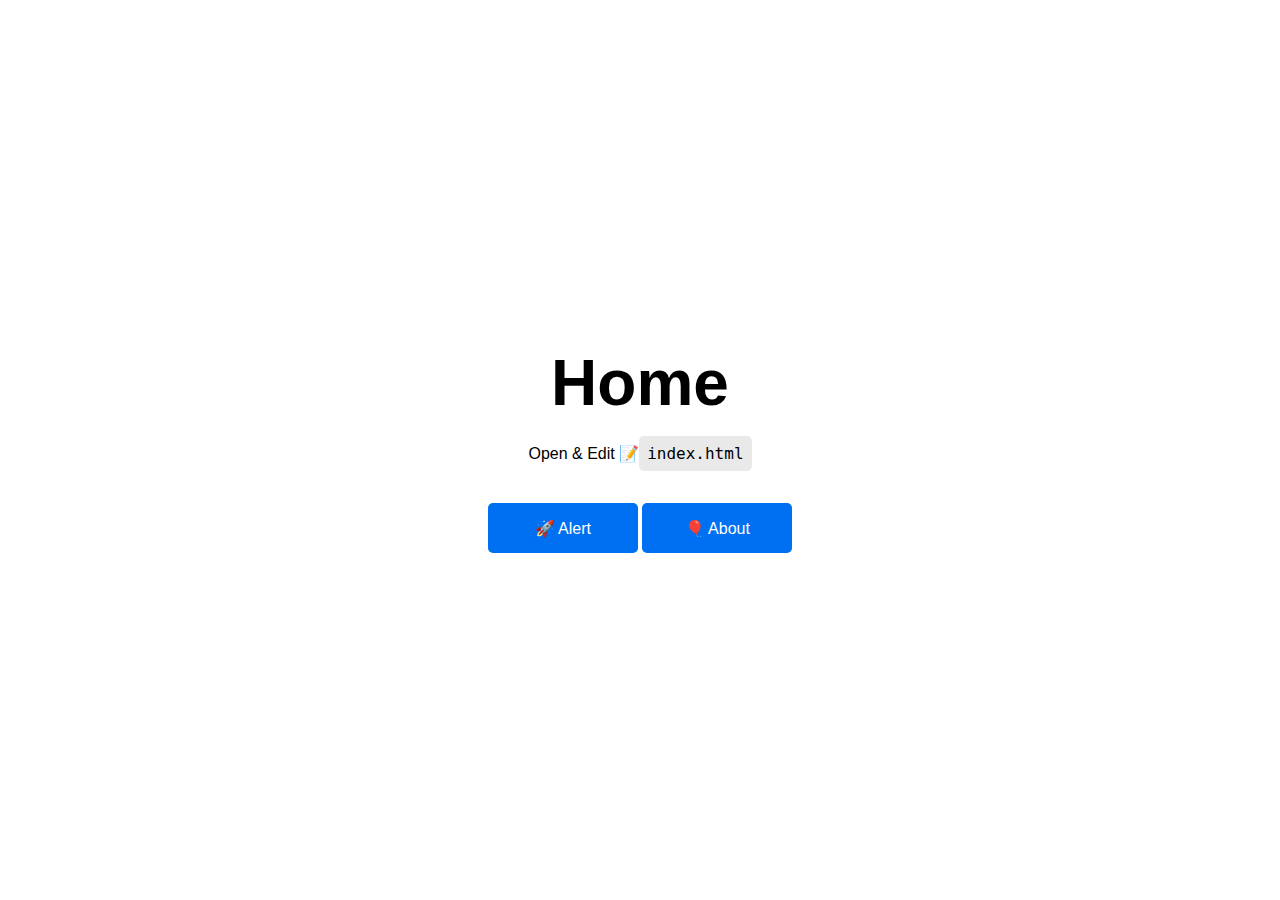
<file: index.html>
<!DOCTYPE html>
<html lang="en">
  <head>
    <meta charset="UTF-8" />
    <meta http-equiv="X-UA-Compatible" content="IE=edge" />
    <meta name="viewport" content="width=device-width, initial-scale=1.0" />
    <title>Home</title>

    <!-- ============ IMPORT CSS ============  -->
    <link rel="stylesheet" href="./assets/css/style.css" />

    <!-- ============ FAVICON ============  -->
    <link
      rel="apple-touch-icon"
      sizes="180x180"
      href="./media/favicon/apple-touch-icon.png"
    />
    <link
      rel="icon"
      type="image/png"
      sizes="32x32"
      href="./media/favicon/favicon-32x32.png"
    />
    <link
      rel="icon"
      type="image/png"
      sizes="16x16"
      href="./media/favicon/favicon-16x16.png"
    />
    <link rel="manifest" href="./site.webmanifest" />
  </head>
  <body>
    <div class="container">
      <h1>Home</h1>
      <p>Open & Edit 📝<code>index.html</code></p>
      <div>
        <button onclick="Launch()">🚀 Alert</button>
        <button onclick="window.location.href = `./pages/about.html`;">🎈 About</button>
      </div>
    </div>

    <!-- ============ IMPORT JS ============  -->
    <script src="./assets/js/script.js"></script>
  </body>
</html>
</file>
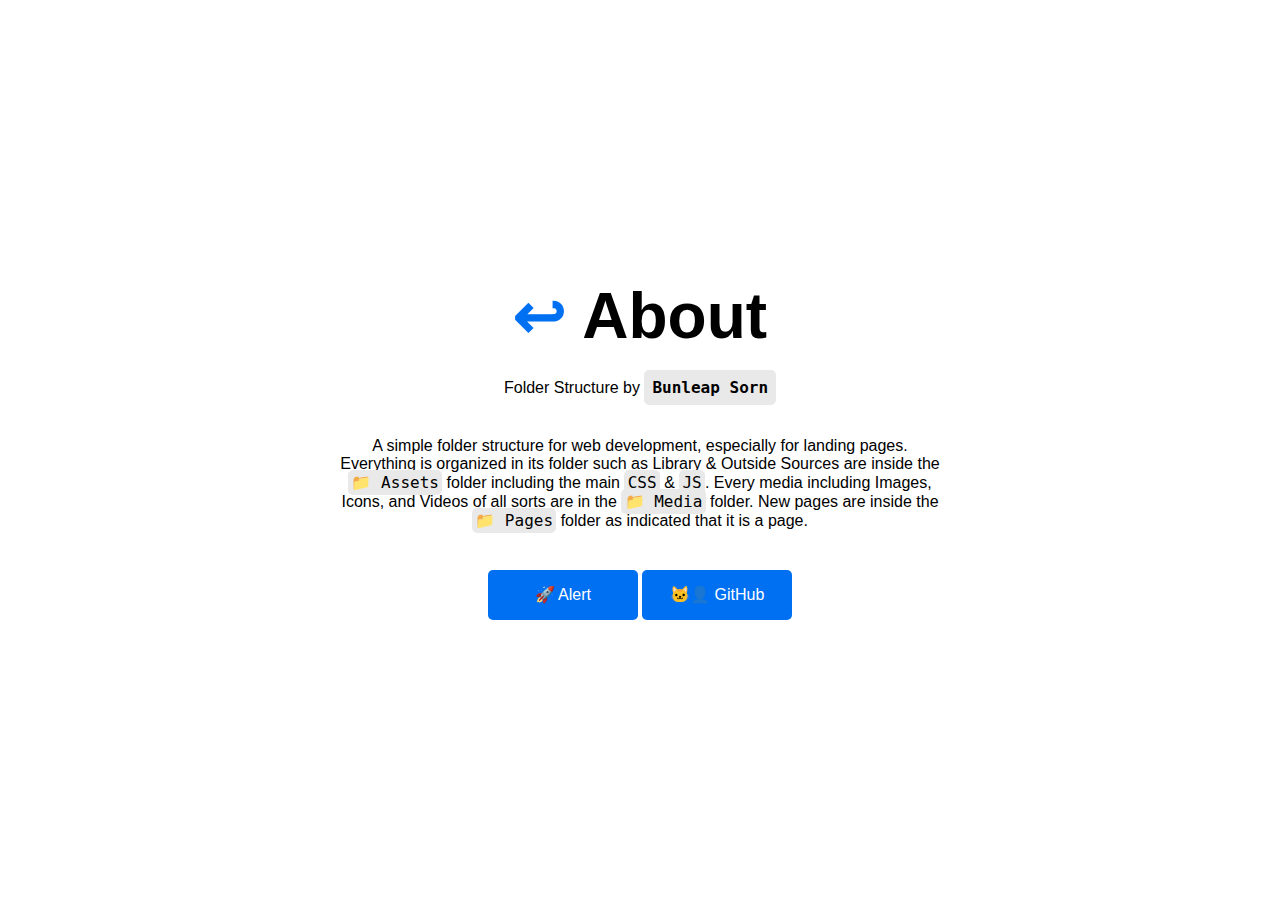
<file: pages/about.html>
<!DOCTYPE html>
<html lang="en">
  <head>
    <meta charset="UTF-8" />
    <meta http-equiv="X-UA-Compatible" content="IE=edge" />
    <meta name="viewport" content="width=device-width, initial-scale=1.0" />
    <title>About</title>

    <!-- ============ IMPORT CSS ============  -->
    <link rel="stylesheet" href="../assets/css/style.css" />

    <!-- ============ FAVICON ============  -->
    <link
      rel="apple-touch-icon"
      sizes="180x180"
      href="../media/favicon/apple-touch-icon.png"
    />
    <link
      rel="icon"
      type="image/png"
      sizes="32x32"
      href="../media/favicon/favicon-32x32.png"
    />
    <link
      rel="icon"
      type="image/png"
      sizes="16x16"
      href="../media/favicon/favicon-16x16.png"
    />
    <link rel="manifest" href="../site.webmanifest" />
  </head>
  <body>
    <div class="container">
      <h1><span class="go_back" onclick="window.location.href = `../index.html`;">↩</span> About</h1>
      <p>Folder Structure by <code><b>Bunleap Sorn</b></code></p>
      <p class="description">
        A simple folder structure for web development, especially for landing
        pages. Everything is organized in its folder such as Library & Outside
        Sources are inside the <span>📁 Assets</span> folder including the main
        <span>CSS</span> & <span>JS</span>. Every media including Images, Icons,
        and Videos of all sorts are in the <span>📁 Media</span> folder. New
        pages are inside the <span>📁 Pages</span> folder as indicated that it
        is a page.
      </p>
      <div>
        <button onclick="Launch()">🚀 Alert</button>
        <button onclick="window.location.href = `https://github.com/bunleaps/web-folder-structure`;">🐱‍👤 GitHub</button>
      </div>
    </div>

    <!-- ============ IMPORT JS ============  -->
    <script src="../assets/js/script.js"></script>
  </body>
</html>
</file>
<file: assets/css/style.css>
:root {
  --color: #000;
  --color-invert: #fff;
  --pri-bg-color: #0070f3;
  --sec-bg-color: #2d88f0;
  --code-bg-color: #e9e9e9;
  --font-face: "Segoe UI", sans-serif;
  --font-face-monospace: Roboto Mono, monospace;
}

html,
body {
  width: 100%;
  height: 100%;
  padding: 0;
  margin: 0;

  font-family: var(--font-face);
}

.container {
  width: initial;
  height: inherit;
  padding: 0 2rem;

  display: flex;
  flex-direction: column;
  justify-content: center;
  align-items: center;
}

h1 {
  margin: 0;

  text-align: center;
  font-size: 4rem;
  line-height: 1.15;
}

h1 > span {
  color: var(--pri-bg-color);
  cursor: pointer;
}

h1 > span:hover {
  color: #2d88f0;
  text-decoration: underline;
}

p {
  margin-top: 1.5rem;

  text-align: center;
}

code {
  padding: 0.5rem;

  background-color: var(--code-bg-color);
  border-radius: 5px;
  font-family: var(--font-face-monospace);
}

button {
  margin-top: 1.5rem;
  width: 150px;
  height: 50px;

  background-color: var(--pri-bg-color);
  color: var(--color-invert);
  font-size: initial;
  font-family: var(--font-face);
  border: none;
  border-radius: 5px;
  cursor: pointer;
}

button:hover {
  background-color: var(--sec-bg-color);
}

.description {
  width: 50%;
}

.description > span {
  padding: 0.2rem;

  background-color: var(--code-bg-color);
  border-radius: 5px;
  font-family: var(--font-face-monospace);
}
</file>
